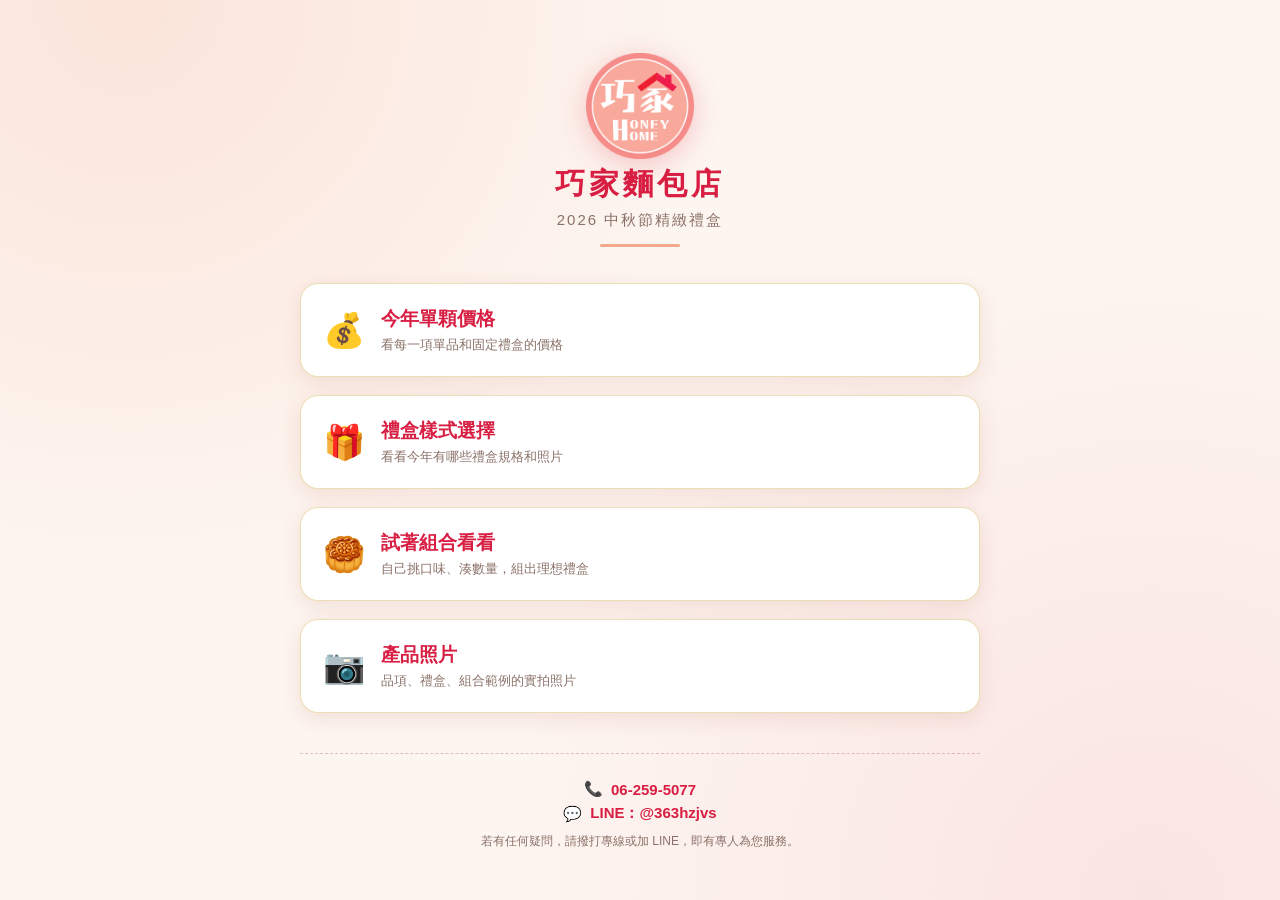
<file: index.html>
<!DOCTYPE html>
<html lang="zh-Hant">
<head>
<meta charset="UTF-8" />
<meta name="viewport" content="width=device-width, initial-scale=1.0" />
<!-- 告訴瀏覽器不要快取這個頁面本身，每次都重新跟伺服器要最新版本，
     這樣以後改完程式碼，手機打開不會再看到舊畫面，不用再用私密瀏覽確認 -->
<meta http-equiv="Cache-Control" content="no-cache, no-store, must-revalidate" />
<meta http-equiv="Pragma" content="no-cache" />
<meta http-equiv="Expires" content="0" />
<title>巧家麵包店｜中秋禮盒互動訂購</title>
<!-- 每次改 style.css，把下面這個 ?v= 數字 +1，避免瀏覽器一直用舊的快取版本 -->
<link rel="stylesheet" href="style.css?v=2" />
</head>
<body>

<!-- ========== 首頁 ========== -->
<section id="home" class="screen page">
  <div class="brand-header">
    <img class="brand-logo" src="assets/img/logo.png?v=1" alt="巧家麵包店 Honey Home" />
    <div class="brand-name" id="brand-name">巧家麵包店</div>
    <div class="brand-sub">2026 中秋節精緻禮盒</div>
    <div class="brand-divider"></div>
  </div>

  <div class="big-nav">
    <button id="btn-price" class="big-btn">
      <span class="icon">💰</span>
      <div>
        <div class="label">今年單顆價格</div>
        <div class="desc">看每一項單品和固定禮盒的價格</div>
      </div>
    </button>
    <button id="btn-boxes" class="big-btn">
      <span class="icon">🎁</span>
      <div>
        <div class="label">禮盒樣式選擇</div>
        <div class="desc">看看今年有哪些禮盒規格和照片</div>
      </div>
    </button>
    <button id="btn-combo" class="big-btn">
      <span class="icon">🥮</span>
      <div>
        <div class="label">試著組合看看</div>
        <div class="desc">自己挑口味、湊數量，組出理想禮盒</div>
      </div>
    </button>
    <button id="btn-gallery" class="big-btn">
      <span class="icon">📷</span>
      <div>
        <div class="label">產品照片</div>
        <div class="desc">品項、禮盒、組合範例的實拍照片</div>
      </div>
    </button>
  </div>

  <div class="contact-footer">
    <div class="row">📞 <a id="footer-phone" href="tel:">--</a></div>
    <div class="row">💬 <a id="footer-line" href="#" target="_blank" rel="noopener"><span id="footer-line-text">LINE</span></a></div>
    <div class="note" id="footer-note"></div>
  </div>
</section>

<!-- ========== 按鈕一：單顆價格 ========== -->
<section id="screen-price" class="screen page hidden">
  <div class="topbar">
    <button class="back-btn" data-back>‹</button>
    <h1>今年單顆價格</h1>
  </div>
  <div id="price-list"></div>
</section>

<!-- ========== 按鈕二：禮盒樣式選擇 ========== -->
<section id="screen-boxes" class="screen page hidden">
  <div class="topbar">
    <button class="back-btn" data-back>‹</button>
    <h1>禮盒樣式選擇</h1>
  </div>
  <div id="box-gallery"></div>
</section>

<!-- ========== 按鈕四：產品照片（選分類） ========== -->
<section id="screen-gallery-pick" class="screen page hidden">
  <div class="topbar">
    <button class="back-btn" data-back>‹</button>
    <h1>產品照片</h1>
  </div>
  <div id="gallery-category-list"></div>
</section>

<!-- ========== 產品照片：分類詳情 ========== -->
<section id="screen-gallery-detail" class="screen page hidden">
  <div class="topbar">
    <button class="back-btn" data-back>‹</button>
    <h1 id="gallery-detail-title">照片</h1>
  </div>
  <div id="gallery-photo-grid"></div>
</section>

<!-- ========== 按鈕三：自己組合看看（選禮盒） ========== -->
<section id="screen-combo-pick" class="screen page hidden">
  <div class="topbar">
    <button class="back-btn" data-back>‹</button>
    <h1>試著組合看看</h1>
  </div>
  <div id="cart-banner" class="cart-banner hidden"></div>
  <p style="color:var(--ink-soft);font-size:14px;">先選一款想組合的禮盒：</p>
  <div id="combo-box-grid" class="box-select-grid"></div>
</section>

<!-- ========== 按鈕三：組合細節 ========== -->
<section id="screen-combo-detail" class="screen page hidden">
  <div class="topbar">
    <button class="back-btn" data-back>‹</button>
    <h1 id="combo-detail-title">組合禮盒</h1>
  </div>
  <div id="combo-detail-body"></div>

  <div class="flavor-row highlight-gold" id="box-qty-row">
    <span class="fname">訂購幾盒這樣的組合</span>
    <div class="qty-control">
      <button class="qty-btn" id="box-qty-dec">−</button>
      <input class="qty-num-input" type="number" inputmode="numeric" min="1" step="1" value="1" id="box-qty-input">
      <button class="qty-btn" id="box-qty-inc">＋</button>
    </div>
  </div>

  <div id="combo-summary" class="combo-summary">
    <div id="combo-remain" class="remain"></div>
    <div id="combo-total" class="total">總金額：$0</div>
    <button id="combo-next-btn" class="solid-btn" disabled>加入訂單清單</button>
  </div>
</section>

<!-- ========== 訂單清單（購物車） ========== -->
<section id="screen-cart" class="screen page hidden">
  <div class="topbar">
    <button class="back-btn" data-back>‹</button>
    <h1>我的訂單清單</h1>
  </div>
  <div id="cart-list"></div>

  <div class="combo-summary">
    <div id="cart-total" class="total">訂單總金額：$0</div>
    <button id="cart-add-more-btn" class="ghost-btn" style="width:100%;margin-bottom:10px;">再加一個禮盒</button>
    <button id="cart-checkout-btn" class="solid-btn" disabled>填寫資料，送出訂單</button>
  </div>
</section>

<!-- ========== 訂單表單 ========== -->
<section id="screen-order-form" class="screen page hidden">
  <div class="topbar">
    <button class="back-btn" data-back>‹</button>
    <h1>填寫訂購資料</h1>
  </div>

  <div class="order-recap" id="order-recap"></div>

  <form id="order-form">
    <div class="section-title" style="margin-top:0;">取貨方式</div>
    <div class="size-chip-row">
      <button type="button" class="size-chip active" id="pickup-method-pickup" data-method="pickup">自取</button>
      <button type="button" class="size-chip" id="pickup-method-mail" data-method="mail">郵寄</button>
    </div>

    <div class="field">
      <label id="order-name-label">聯絡人姓名 *</label>
      <input type="text" id="order-name" required />
    </div>
    <div class="field">
      <label id="order-phone-label">聯絡人手機 *</label>
      <input type="tel" id="order-phone" required />
    </div>
    <div class="field">
      <label id="order-date-label">取貨日期</label>
      <input type="date" id="order-date" />
    </div>

    <div id="order-mail-block" class="hidden">
      <div class="section-title">收貨人資訊</div>
      <label class="checkbox-row">
        <input type="checkbox" id="order-same-as-orderer" />
        收貨人同訂貨人
      </label>

      <div id="order-recipient-name-phone">
        <div class="field">
          <label>收貨人姓名 *</label>
          <input type="text" id="order-recipient-name" />
        </div>
        <div class="field">
          <label>收貨人電話 *</label>
          <input type="tel" id="order-recipient-phone" />
        </div>
      </div>
      <div class="field">
        <label>收貨人地址 *</label>
        <input type="text" id="order-recipient-address" placeholder="郵寄一定要填寫地址" />
      </div>
    </div>

    <div class="field">
      <label>備註</label>
      <textarea id="order-note" placeholder="有其他需求可以寫在這裡"></textarea>
    </div>
    <button type="submit" class="solid-btn">送出訂單</button>
  </form>
  <iframe name="hidden-submit-frame" id="hidden-submit-frame" style="display:none"></iframe>
</section>

<!-- ========== 送出成功（自動送進 Google 表單時） ========== -->
<section id="screen-order-success" class="screen page hidden">
  <div class="success-box">
    <div class="emoji">🎉</div>
    <h2>已送出，謝謝訂購！</h2>
    <p>我們收到您的訂單囉，會盡快跟您確認細節～</p>
    <button id="btn-back-home-success" class="ghost-btn" style="margin-top:20px;">回首頁</button>
  </div>
</section>

<!-- ========== 送出備援（Google 表單尚未設定時） ========== -->
<section id="screen-order-fallback" class="screen page hidden">
  <div class="topbar">
    <h1>再一步就送出訂單囉</h1>
  </div>
  <p style="font-size:14px;color:var(--ink-soft);">請選一種方式，把下面的訂單內容送給我們：</p>
  <div class="order-recap" id="fallback-text"></div>
  <div style="display:flex;flex-direction:column;gap:10px;">
    <button id="fallback-copy" class="solid-btn">複製訂單內容</button>
    <a id="fallback-line" class="ghost-btn" style="text-align:center;text-decoration:none;" target="_blank" rel="noopener">用 LINE 傳送（貼上剛複製的內容）</a>
    <a id="fallback-mail" class="ghost-btn" style="text-align:center;text-decoration:none;">用 Email 寄出</a>
  </div>
  <button id="btn-back-home-fallback" class="ghost-btn" style="margin-top:20px;width:100%;">回首頁</button>
</section>

<script src="data.js"></script>
<script src="app.js"></script>
</body>
</html>
</file>
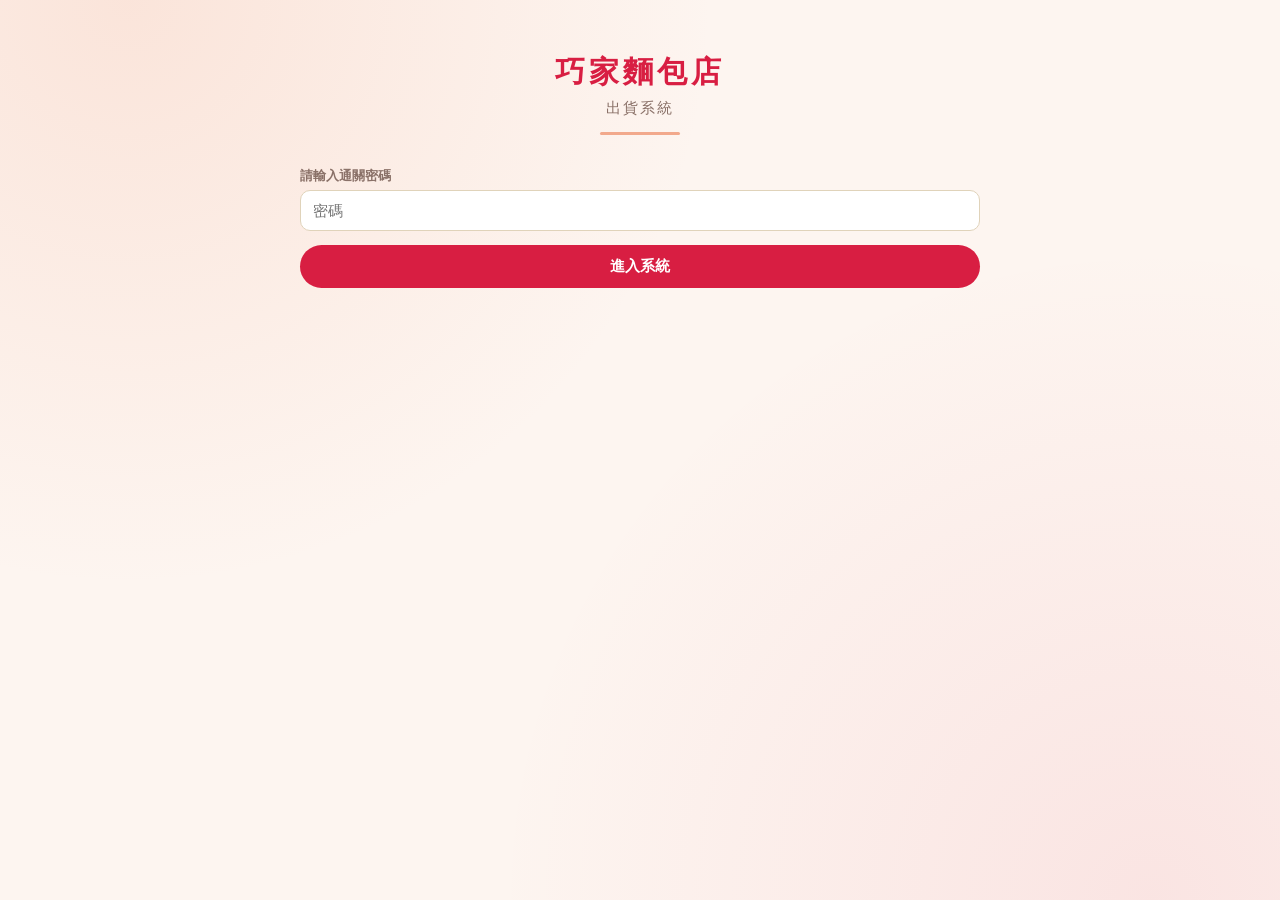
<file: fulfillment/index.html>
<!DOCTYPE html>
<html lang="zh-Hant">
<head>
<meta charset="UTF-8" />
<meta name="viewport" content="width=device-width, initial-scale=1.0" />
<!-- 告訴瀏覽器不要快取這個頁面本身，每次都重新跟伺服器要最新版本，
     這樣以後改完程式碼，手機打開不會再看到舊畫面，不用再用私密瀏覽確認 -->
<meta http-equiv="Cache-Control" content="no-cache, no-store, must-revalidate" />
<meta http-equiv="Pragma" content="no-cache" />
<meta http-equiv="Expires" content="0" />
<title>巧家麵包店｜出貨系統</title>
<!-- 每次改 ../style.css 或這份 style.css，把下面兩個 ?v= 數字都 +1，避免瀏覽器一直用舊的快取版本 -->
<link rel="stylesheet" href="../style.css?v=2" />
<link rel="stylesheet" href="style.css?v=2" />
</head>
<body>

<!-- ========== 密碼保護 ========== -->
<section id="screen-password" class="screen page">
  <div class="brand-header">
    <div class="brand-name">巧家麵包店</div>
    <div class="brand-sub">出貨系統</div>
    <div class="brand-divider"></div>
  </div>
  <div class="field" style="margin-top:24px;">
    <label>請輸入通關密碼</label>
    <input type="password" id="pwd-input" placeholder="密碼" />
  </div>
  <div id="pwd-error" class="alert-note hidden"></div>
  <button id="pwd-submit" class="solid-btn">進入系統</button>
</section>

<!-- ========== 選操作人員 ========== -->
<section id="screen-operator" class="screen page hidden">
  <div class="brand-header">
    <div class="brand-name">巧家麵包店</div>
    <div class="brand-sub">出貨系統</div>
    <div class="brand-divider"></div>
  </div>
  <p style="text-align:center;color:var(--ink-soft);margin-top:20px;">現在是誰在操作？</p>
  <div id="operator-grid" class="operator-grid"></div>
</section>

<!-- ========== 功能選單 ========== -->
<section id="screen-menu" class="screen page hidden">
  <div class="topbar">
    <div id="menu-operator-badge" class="operator-badge"></div>
    <button id="btn-switch-operator" class="ghost-btn" style="margin-left:auto;padding:6px 14px;font-size:12px;">切換操作人</button>
  </div>
  <div class="big-nav">
    <button id="btn-key-order" class="big-btn">
      <span class="icon">✍️</span>
      <div>
        <div class="label">key 訂單</div>
        <div class="desc">手動輸入一張新訂單</div>
      </div>
    </button>
    <button id="btn-daily" class="big-btn">
      <span class="icon">📅</span>
      <div>
        <div class="label">查看每日訂單</div>
        <div class="desc">依日期看每天要出的貨</div>
      </div>
    </button>
    <button id="btn-shipping" class="big-btn">
      <span class="icon">📦</span>
      <div>
        <div class="label">出貨</div>
        <div class="desc">找一張訂單，處理完標記完成</div>
      </div>
    </button>
  </div>
</section>

<!-- ========== key 訂單：品項清單（購物車） ========== -->
<section id="screen-key-order" class="screen page hidden">
  <div class="topbar">
    <button class="back-btn" data-back>‹</button>
    <h1 id="ko-cart-title">key 訂單</h1>
  </div>
  <p style="color:var(--ink-soft);font-size:14px;">建立人：<strong id="ko-cart-operator" style="color:var(--maroon);"></strong></p>
  <div id="ko-cart-list"></div>
  <button id="ko-add-box" class="ghost-btn" style="width:100%;margin:6px 0 18px;">＋ 新增一個禮盒品項</button>

  <div class="combo-summary">
    <div id="ko-cart-total" class="total">目前總金額：$0</div>
    <button id="ko-goto-order-form" class="solid-btn" disabled>填寫訂購資訊，送出訂單</button>
  </div>
</section>

<!-- ========== key 訂單：選禮盒樣式 ========== -->
<section id="screen-ko-box-pick" class="screen page hidden">
  <div class="topbar">
    <button class="back-btn" data-back>‹</button>
    <h1>選禮盒樣式</h1>
  </div>
  <div id="ko-box-grid" class="box-select-grid"></div>
</section>

<!-- ========== key 訂單：填禮盒內容 ========== -->
<section id="screen-ko-box-detail" class="screen page hidden">
  <div class="topbar">
    <button class="back-btn" data-back>‹</button>
    <h1 id="ko-box-detail-title">禮盒內容</h1>
  </div>
  <div id="ko-box-detail-body"></div>

  <div class="flavor-row highlight-gold" id="ko-box-qty-row">
    <span class="fname">這個規格訂購幾盒</span>
    <div class="qty-control">
      <button class="qty-btn" id="ko-box-qty-dec">−</button>
      <input class="qty-num-input" type="number" inputmode="numeric" min="1" step="1" value="1" id="ko-box-qty-input">
      <button class="qty-btn" id="ko-box-qty-inc">＋</button>
    </div>
  </div>

  <div id="ko-box-summary" class="combo-summary">
    <div id="ko-box-remain" class="remain"></div>
    <div id="ko-box-total" class="total">總金額：$0</div>
    <button id="ko-box-add-btn" class="solid-btn" disabled>加入品項清單</button>
  </div>
</section>

<!-- ========== key 訂單：訂購資訊 ========== -->
<section id="screen-ko-order-form" class="screen page hidden">
  <div class="topbar">
    <button class="back-btn" data-back>‹</button>
    <h1 id="ko-form-title">填寫訂購資訊</h1>
  </div>

  <div class="order-recap" id="ko-order-recap"></div>

  <form id="ko-order-form">
    <div class="field">
      <label>建立人</label>
      <input type="text" id="ko-operator" disabled />
    </div>

    <div class="section-title" style="margin-top:0;">取貨方式</div>
    <div class="size-chip-row" id="ko-method-row"></div>

    <div class="field">
      <label>取貨日期</label>
      <input type="date" id="ko-pickup-date" />
    </div>
    <div class="field">
      <label>寄件日期（郵寄才需要）</label>
      <input type="date" id="ko-mail-date" />
    </div>

    <div class="field">
      <label>訂購人姓名</label>
      <input type="text" id="ko-name" />
    </div>
    <div class="field">
      <label>訂購人電話</label>
      <input type="tel" id="ko-phone" />
    </div>
    <div class="field">
      <label>收件人姓名（留空同訂購人）</label>
      <input type="text" id="ko-recipient-name" />
    </div>
    <div class="field">
      <label>收件人電話（留空同訂購人）</label>
      <input type="tel" id="ko-recipient-phone" />
    </div>
    <div class="field">
      <label>收件地址（郵寄才需要）</label>
      <input type="text" id="ko-address" />
    </div>

    <div class="field">
      <label>總金額</label>
      <input type="number" id="ko-total" inputmode="numeric" min="0" step="1" />
    </div>
    <div class="field">
      <label>備註（電話/手寫單的單號也記在這裡）</label>
      <textarea id="ko-note" placeholder="例如：手寫單號 #23、客人特別要求..."></textarea>
    </div>

    <button type="submit" id="ko-submit-btn" class="solid-btn">送出訂單</button>
  </form>

  <div id="ko-result" class="hidden">
    <div class="section-title">✅ 訂單已建立</div>
    <div id="ko-day-summary" class="order-recap"></div>
    <button id="ko-new-order" class="ghost-btn" style="width:100%;margin-top:10px;">再 key 一張</button>
    <button id="ko-back-menu" class="solid-btn" style="margin-top:10px;">回功能選單</button>
  </div>
</section>

<!-- ========== 查看每日訂單（日曆） ========== -->
<section id="screen-daily" class="screen page hidden">
  <div class="topbar">
    <button class="back-btn" data-back>‹</button>
    <h1>查看每日訂單</h1>
    <button id="btn-toggle-view" class="ghost-btn" style="margin-left:auto;padding:6px 14px;font-size:12px;">改用清單顯示</button>
  </div>

  <div id="calendar-view">
    <div class="cal-header">
      <button id="cal-prev" class="back-btn">‹</button>
      <div id="cal-title" class="cal-title"></div>
      <button id="cal-next" class="back-btn">›</button>
    </div>
    <div class="cal-weekdays">
      <div>日</div><div>一</div><div>二</div><div>三</div><div>四</div><div>五</div><div>六</div>
    </div>
    <div id="cal-grid" class="cal-grid"></div>
  </div>

  <div id="list-view" class="hidden"></div>
</section>

<!-- ========== 某一天的訂單列表 ========== -->
<section id="screen-day-detail" class="screen page hidden">
  <div class="topbar">
    <button class="back-btn" data-back>‹</button>
    <h1 id="day-detail-title">當天訂單</h1>
  </div>
  <div id="day-summary" class="order-recap"></div>
  <div id="day-order-list"></div>
</section>

<!-- ========== 訂單詳情（出貨） ========== -->
<section id="screen-order-detail" class="screen page hidden">
  <div class="topbar">
    <button class="back-btn" data-back>‹</button>
    <h1>訂單詳情</h1>
  </div>
  <div id="order-detail-body"></div>
  <button id="order-toggle-status" class="solid-btn" style="margin-top:16px;">標記完成</button>
  <button id="order-edit" class="ghost-btn" style="width:100%;margin-top:10px;">編輯這張訂單</button>
  <button id="order-delete" class="ghost-btn danger-btn" style="width:100%;margin-top:10px;">刪除這張訂單</button>
</section>

<!-- ========== 出貨（找訂單入口，直接沿用查看每日訂單） ========== -->

<script src="data.js"></script>
<script src="app.js"></script>
</body>
</html>
</file>
<file: style.css>
:root {
  --bg: #fdf5f0;
  --bg-card: #ffffff;
  --ink: #4a2f2a;
  --ink-soft: #8a7168;
  --gold: #f2a98c;
  --maroon: #d81e42;
  --maroon-dark: #b0132f;
  --green: #4c6b3f;
  --line-green: #06c755;
  --radius: 18px;
  --shadow: 0 6px 20px rgba(180, 90, 70, 0.14);
}

* {
  box-sizing: border-box;
}

html, body {
  margin: 0;
  padding: 0;
}

body {
  font-family: "PingFang TC", "Noto Sans TC", "Microsoft JhengHei", sans-serif;
  background: var(--bg);
  background-image:
    radial-gradient(circle at 10% 0%, rgba(242, 169, 140, 0.22), transparent 40%),
    radial-gradient(circle at 90% 100%, rgba(216, 30, 66, 0.08), transparent 45%);
  color: var(--ink);
  min-height: 100vh;
  display: flex;
  flex-direction: column;
}

.page {
  flex: 1;
  width: 100%;
  max-width: 720px;
  margin: 0 auto;
  padding: 24px 20px 40px;
}

.hidden {
  display: none !important;
}

/* ---------- Header / Logo ---------- */
.brand-header {
  text-align: center;
  padding: 28px 16px 8px;
}

.brand-logo {
  width: 108px;
  height: 108px;
  object-fit: contain;
  filter: drop-shadow(0 6px 14px rgba(216, 30, 66, 0.22));
}

.brand-header .brand-name {
  font-size: 30px;
  font-weight: 800;
  letter-spacing: 4px;
  color: var(--maroon);
}

.brand-header .brand-sub {
  margin-top: 6px;
  font-size: 15px;
  color: var(--ink-soft);
  letter-spacing: 2px;
}

.brand-divider {
  width: 80px;
  height: 3px;
  background: var(--gold);
  margin: 14px auto 0;
  border-radius: 2px;
}

/* ---------- Top bar for sub-pages ---------- */
.topbar {
  display: flex;
  align-items: center;
  gap: 10px;
  padding: 16px 4px 8px;
}

.back-btn {
  border: none;
  background: var(--bg-card);
  box-shadow: var(--shadow);
  width: 40px;
  height: 40px;
  border-radius: 50%;
  font-size: 18px;
  color: var(--maroon);
  cursor: pointer;
  flex-shrink: 0;
}

.topbar h1 {
  font-size: 20px;
  margin: 0;
  color: var(--maroon);
}

/* ---------- Home big buttons ---------- */
.big-nav {
  display: flex;
  flex-direction: column;
  gap: 18px;
  margin-top: 28px;
}

.big-btn {
  display: flex;
  align-items: center;
  gap: 16px;
  padding: 22px 22px;
  background: var(--bg-card);
  border-radius: var(--radius);
  box-shadow: var(--shadow);
  border: 1px solid rgba(201, 162, 39, 0.35);
  cursor: pointer;
  text-align: left;
  width: 100%;
  transition: transform 0.15s ease, box-shadow 0.15s ease;
}

.big-btn:active {
  transform: scale(0.98);
}

.big-btn .icon {
  font-size: 34px;
  flex-shrink: 0;
}

.big-btn .label {
  font-size: 19px;
  font-weight: 700;
  color: var(--maroon);
}

.big-btn .desc {
  font-size: 13px;
  color: var(--ink-soft);
  margin-top: 4px;
}

/* ---------- Footer contact ---------- */
.contact-footer {
  margin-top: 40px;
  text-align: center;
  padding: 20px 16px 8px;
  border-top: 1px dashed rgba(139, 35, 35, 0.25);
}

.contact-footer .row {
  display: flex;
  align-items: center;
  justify-content: center;
  gap: 8px;
  margin: 6px 0;
  font-size: 15px;
  color: var(--ink);
}

.contact-footer a {
  color: var(--maroon);
  text-decoration: none;
  font-weight: 600;
}

.contact-footer .note {
  margin-top: 10px;
  font-size: 12px;
  color: var(--ink-soft);
}

/* ---------- Price list ---------- */
.price-card {
  background: var(--bg-card);
  border-radius: var(--radius);
  box-shadow: var(--shadow);
  padding: 16px 18px;
  margin-bottom: 14px;
  display: flex;
  gap: 14px;
  align-items: center;
}

.price-card img {
  width: 64px;
  height: 64px;
  object-fit: cover;
  border-radius: 12px;
  background: #f0e6d2;
  flex-shrink: 0;
}

.price-card .info {
  flex: 1;
}

.price-card .name {
  font-weight: 700;
  font-size: 17px;
  color: var(--maroon);
}

.price-card .subtitle {
  font-size: 12px;
  color: var(--ink-soft);
  margin-left: 6px;
}

.price-card .flavors {
  font-size: 13px;
  color: var(--ink-soft);
  margin-top: 4px;
}

.price-card .price {
  font-size: 18px;
  font-weight: 800;
  color: var(--maroon);
  white-space: nowrap;
}

.price-card .price small {
  font-size: 12px;
  font-weight: 400;
  color: var(--ink-soft);
}

.section-title {
  font-size: 15px;
  font-weight: 700;
  color: var(--ink-soft);
  margin: 22px 0 10px 4px;
  letter-spacing: 1px;
}

/* ---------- Gift box gallery ---------- */
.box-card {
  background: var(--bg-card);
  border-radius: var(--radius);
  box-shadow: var(--shadow);
  overflow: hidden;
  margin-bottom: 18px;
}

.box-card img {
  width: 100%;
  height: 180px;
  object-fit: contain;
  background: #fff;
  display: block;
}

.box-card .body {
  padding: 14px 16px 18px;
}

.box-card .name {
  font-weight: 700;
  font-size: 17px;
  color: var(--maroon);
  margin-bottom: 4px;
}

.box-card .meta {
  font-size: 13px;
  color: var(--ink-soft);
  margin-bottom: 10px;
}

.box-card .pending-tag {
  display: inline-block;
  background: #f3e3c3;
  color: #8a6d1f;
  font-size: 12px;
  padding: 3px 10px;
  border-radius: 999px;
  margin-bottom: 8px;
}

.ghost-btn {
  border: 1.5px solid var(--maroon);
  color: var(--maroon);
  background: transparent;
  padding: 9px 16px;
  border-radius: 999px;
  font-size: 14px;
  font-weight: 600;
  cursor: pointer;
}

.solid-btn {
  border: none;
  background: var(--maroon);
  color: #fff;
  padding: 12px 20px;
  border-radius: 999px;
  font-size: 15px;
  font-weight: 700;
  cursor: pointer;
  width: 100%;
}

.solid-btn:disabled {
  background: #cbbfae;
  cursor: not-allowed;
}

/* ---------- Product photo gallery ---------- */
.gallery-category-card {
  display: flex;
  align-items: center;
  gap: 14px;
  padding: 18px 20px;
  background: var(--bg-card);
  border-radius: var(--radius);
  box-shadow: var(--shadow);
  margin-bottom: 14px;
  cursor: pointer;
  border: 1px solid rgba(201, 162, 39, 0.25);
}

.gallery-category-card .icon {
  font-size: 30px;
  flex-shrink: 0;
}

.gallery-category-card .name {
  font-weight: 700;
  font-size: 17px;
  color: var(--maroon);
}

.gallery-category-card .count {
  font-size: 13px;
  color: var(--ink-soft);
  margin-top: 2px;
}

.gallery-grid {
  display: grid;
  grid-template-columns: 1fr 1fr;
  gap: 12px;
}

.gallery-photo-card {
  background: var(--bg-card);
  border-radius: 14px;
  box-shadow: var(--shadow);
  overflow: hidden;
}

.gallery-photo-card img {
  width: 100%;
  height: 160px;
  object-fit: cover;
  display: block;
  background: #f0e6d2;
}

.gallery-photo-card .caption {
  padding: 8px 10px 10px;
  font-size: 13px;
  color: var(--ink);
  text-align: center;
}

.gallery-empty {
  text-align: center;
  padding: 60px 20px;
  color: var(--ink-soft);
}

.gallery-empty .emoji {
  font-size: 40px;
  display: block;
  margin-bottom: 12px;
}

/* ---------- Combo builder ---------- */
.cart-banner {
  display: flex;
  align-items: center;
  justify-content: space-between;
  background: #fff2ea;
  border: 1.5px solid var(--gold);
  border-radius: 14px;
  padding: 10px 14px;
  margin: 4px 0 14px;
  font-size: 14px;
  color: var(--ink);
}

.cart-banner .ghost-btn {
  padding: 6px 14px;
  font-size: 13px;
}

.box-select-grid {
  display: grid;
  grid-template-columns: 1fr 1fr;
  gap: 12px;
  margin-top: 12px;
}

.box-select-card {
  background: var(--bg-card);
  border-radius: 14px;
  box-shadow: var(--shadow);
  padding: 14px 10px;
  text-align: center;
  cursor: pointer;
  border: 2px solid transparent;
}

.box-select-card.active {
  border-color: var(--maroon);
}

.box-select-card .name {
  font-size: 14px;
  font-weight: 700;
  color: var(--maroon);
  margin-top: 6px;
}

.size-chip-row {
  display: flex;
  gap: 10px;
  margin: 14px 0;
  flex-wrap: wrap;
}

.size-chip {
  border: 1.5px solid var(--gold);
  color: var(--ink);
  background: #fff;
  padding: 8px 18px;
  border-radius: 999px;
  font-weight: 600;
  cursor: pointer;
}

.size-chip.active {
  background: var(--gold);
  color: #fff;
  border-color: var(--gold);
}

.combo-part-title {
  font-weight: 700;
  color: var(--maroon);
  margin: 18px 0 6px;
  font-size: 15px;
}

.flavor-row {
  display: flex;
  align-items: center;
  justify-content: space-between;
  background: var(--bg-card);
  border-radius: 12px;
  padding: 10px 14px;
  margin-bottom: 8px;
  box-shadow: 0 2px 8px rgba(60, 40, 20, 0.06);
}

/* 特別強調的區塊（例如「訂購幾盒」），用金黃色跟一般口味列做出對比，避免漏填 */
.flavor-row.highlight-gold {
  background: #fff4d6;
  border: 1.5px solid #e8b23d;
  box-shadow: 0 2px 10px rgba(232, 178, 61, 0.28);
}

.flavor-row .fname {
  font-size: 15px;
}

.qty-control {
  display: flex;
  align-items: center;
  gap: 10px;
}

.qty-btn {
  width: 32px;
  height: 32px;
  border-radius: 50%;
  border: none;
  background: var(--maroon);
  color: #fff;
  font-size: 18px;
  line-height: 1;
  cursor: pointer;
}

.qty-btn:disabled {
  background: #d8cdbc;
  cursor: not-allowed;
}

.qty-num {
  min-width: 22px;
  text-align: center;
  font-weight: 700;
  font-size: 16px;
}

.qty-num-input {
  width: 44px;
  text-align: center;
  font-weight: 700;
  font-size: 16px;
  font-family: inherit;
  color: var(--ink);
  border: 1.5px solid #e0d3ba;
  border-radius: 8px;
  padding: 5px 2px;
  background: #fff;
  -moz-appearance: textfield;
}

.qty-num-input::-webkit-outer-spin-button,
.qty-num-input::-webkit-inner-spin-button {
  -webkit-appearance: none;
  margin: 0;
}

.combo-summary {
  position: sticky;
  bottom: 0;
  background: var(--bg-card);
  border-radius: var(--radius) var(--radius) 0 0;
  box-shadow: 0 -6px 20px rgba(60, 40, 20, 0.14);
  padding: 14px 18px 18px;
  margin: 24px -20px -40px;
}

.combo-summary .remain {
  font-size: 14px;
  color: var(--ink-soft);
  margin-bottom: 4px;
}

.combo-summary .remain.ok {
  color: var(--green);
  font-weight: 700;
}

.combo-summary .total {
  font-size: 22px;
  font-weight: 800;
  color: var(--maroon);
  margin-bottom: 10px;
}

/* ---------- Order form ---------- */
.field {
  margin-bottom: 14px;
}

.field label {
  display: block;
  font-size: 13px;
  font-weight: 700;
  color: var(--ink-soft);
  margin-bottom: 5px;
}

.field input,
.field textarea {
  width: 100%;
  padding: 11px 12px;
  border-radius: 10px;
  border: 1.5px solid #e0d3ba;
  font-size: 15px;
  font-family: inherit;
  background: #fff;
}

.field textarea {
  resize: vertical;
  min-height: 60px;
}

.checkbox-row {
  display: flex;
  align-items: center;
  gap: 8px;
  font-size: 14px;
  color: var(--ink);
  margin: 4px 0 14px;
  cursor: pointer;
}

.checkbox-row input {
  width: 18px;
  height: 18px;
  accent-color: var(--maroon);
}

.order-recap {
  background: #fbf6ea;
  border: 1px dashed var(--gold);
  border-radius: 12px;
  padding: 12px 14px;
  font-size: 14px;
  margin-bottom: 16px;
  white-space: pre-wrap;
}

/* ---------- Toast / success ---------- */
.success-box {
  text-align: center;
  padding: 40px 16px;
}

.success-box .emoji {
  font-size: 56px;
}

.success-box h2 {
  color: var(--maroon);
  margin: 14px 0 6px;
}

.success-box p {
  color: var(--ink-soft);
  font-size: 14px;
}

.alert-note {
  background: #fdecec;
  border: 1px solid #e8b6b6;
  color: #8b2323;
  font-size: 13px;
  padding: 10px 12px;
  border-radius: 10px;
  margin-bottom: 14px;
}
</file>
<file: fulfillment/style.css>
/* 出貨系統專用樣式，疊加在訂購網頁的 style.css 上面 */

.danger-btn {
  border-color: #b0132f;
  color: #b0132f;
}

.operator-grid {
  display: grid;
  grid-template-columns: 1fr 1fr;
  gap: 14px;
  margin-top: 24px;
}

.operator-btn {
  background: var(--bg-card);
  border-radius: var(--radius);
  box-shadow: var(--shadow);
  border: 2px solid transparent;
  padding: 22px 10px;
  text-align: center;
  font-size: 17px;
  font-weight: 700;
  color: var(--maroon);
  cursor: pointer;
}

.operator-btn:active {
  transform: scale(0.98);
}

.operator-badge {
  background: #fff2ea;
  border: 1.5px solid var(--gold);
  border-radius: 999px;
  padding: 6px 14px;
  font-size: 13px;
  font-weight: 700;
  color: var(--maroon);
}

/* ---------- key 訂單：品項列 ---------- */
.ko-line {
  gap: 8px;
}

.ko-line select {
  flex: 1;
  min-width: 90px;
  padding: 8px 6px;
  border-radius: 8px;
  border: 1.5px solid #e0d3ba;
  font-size: 14px;
  background: #fff;
}

.ko-line-qty {
  width: 56px;
  text-align: center;
  padding: 8px 4px;
  border-radius: 8px;
  border: 1.5px solid #e0d3ba;
  font-size: 14px;
}

.ko-line-remove {
  font-size: 16px;
}

/* ---------- 日曆 ---------- */
.cal-header {
  display: flex;
  align-items: center;
  justify-content: space-between;
  margin: 10px 0;
}

.cal-title {
  font-size: 18px;
  font-weight: 800;
  color: var(--maroon);
}

.cal-weekdays {
  display: grid;
  grid-template-columns: repeat(7, 1fr);
  text-align: center;
  font-size: 12px;
  color: var(--ink-soft);
  margin-bottom: 4px;
}

.cal-grid {
  display: grid;
  grid-template-columns: repeat(7, 1fr);
  gap: 4px;
}

.cal-cell {
  aspect-ratio: 1;
  border-radius: 10px;
  background: var(--bg-card);
  box-shadow: 0 2px 6px rgba(60, 40, 20, 0.08);
  display: flex;
  flex-direction: column;
  align-items: center;
  justify-content: center;
  cursor: pointer;
  font-size: 13px;
  color: var(--ink);
  position: relative;
}

.cal-cell.empty {
  background: transparent;
  box-shadow: none;
  cursor: default;
}

.cal-cell.today {
  border: 2px solid var(--maroon);
}

.cal-cell .count {
  margin-top: 2px;
  font-size: 11px;
  font-weight: 800;
  color: #fff;
  background: var(--maroon);
  border-radius: 999px;
  padding: 1px 7px;
}

/* ---------- 清單模式 ---------- */
.day-block {
  margin-bottom: 18px;
}

.day-block-title {
  font-weight: 800;
  color: var(--maroon);
  font-size: 15px;
  margin: 0 0 8px 4px;
  display: flex;
  align-items: center;
  gap: 8px;
}

.day-block-title .count-tag {
  background: var(--gold);
  color: #fff;
  font-size: 12px;
  border-radius: 999px;
  padding: 2px 10px;
}

/* ---------- 訂單卡片 ---------- */
.order-card {
  background: var(--bg-card);
  border-radius: 14px;
  box-shadow: var(--shadow);
  padding: 14px 16px;
  margin-bottom: 10px;
  cursor: pointer;
  border-left: 5px solid var(--gold);
}

.order-card.done {
  border-left-color: var(--green);
  opacity: 0.65;
}

.order-card .row1 {
  display: flex;
  justify-content: space-between;
  align-items: center;
  font-weight: 700;
  color: var(--maroon);
  margin-bottom: 4px;
}

.order-card .meta {
  font-size: 12px;
  color: var(--ink-soft);
}

.status-tag {
  font-size: 11px;
  font-weight: 700;
  border-radius: 999px;
  padding: 3px 10px;
}

.status-tag.pending {
  background: #fdecec;
  color: #b0132f;
}

.status-tag.done {
  background: #e6f0e0;
  color: var(--green);
}

.source-tag {
  font-size: 11px;
  color: var(--ink-soft);
  background: #f3ede0;
  border-radius: 999px;
  padding: 2px 8px;
  margin-left: 6px;
}

/* ---------- 訂單詳情 ---------- */
.detail-row {
  display: flex;
  justify-content: space-between;
  padding: 8px 0;
  border-bottom: 1px dashed #e0d3ba;
  font-size: 14px;
}

.detail-row .k {
  color: var(--ink-soft);
  flex-shrink: 0;
  margin-right: 12px;
}

.detail-row .v {
  text-align: right;
}

.summary-line {
  display: flex;
  justify-content: space-between;
  font-size: 14px;
  padding: 4px 0;
}
</file>
